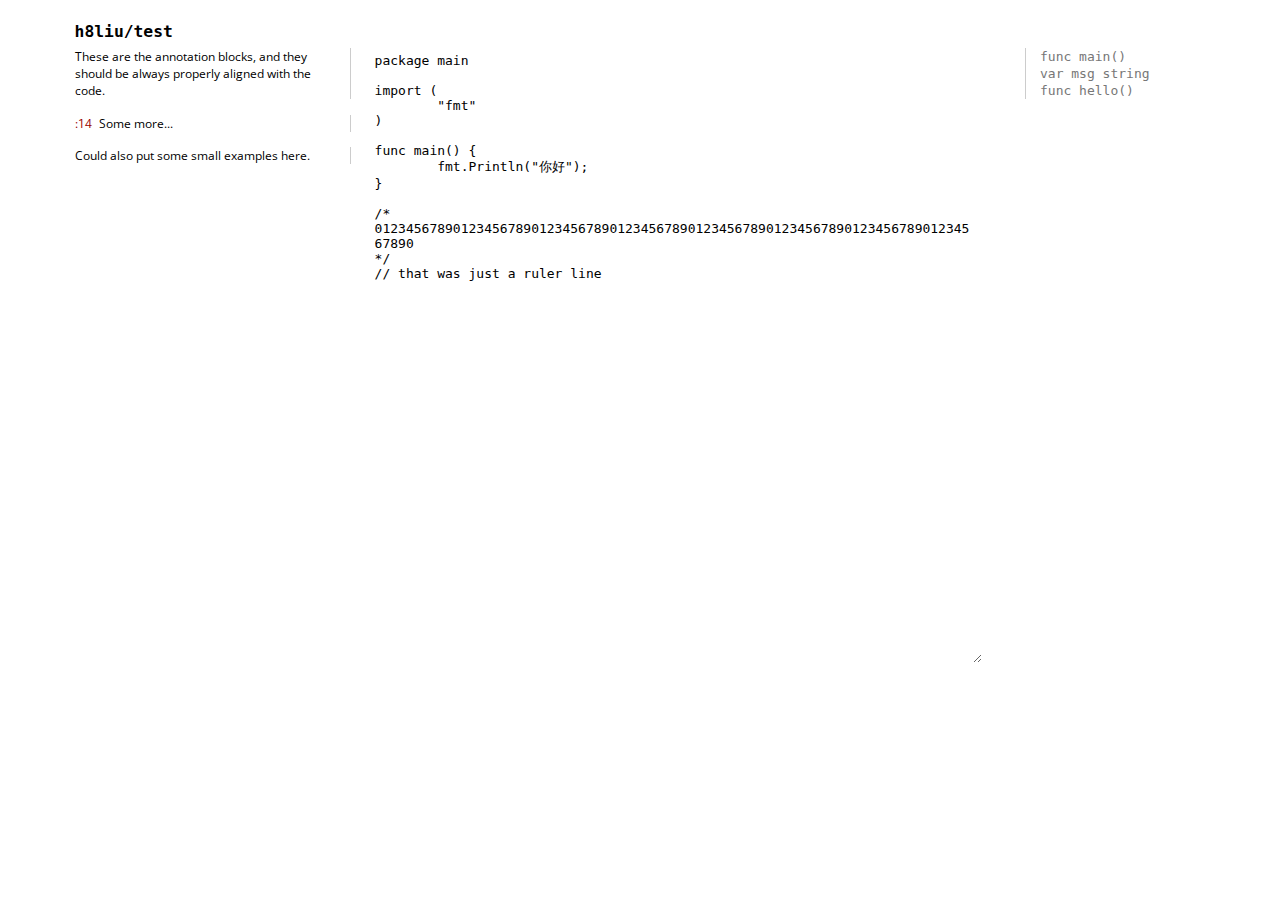
<file: www/index.html>
<!DOCTYPE html>
<html>
<head>
	<meta charset="utf-8">
	<link rel="stylesheet" type="text/css" href="style.css">
	<title>Codelet</title>
</head>
<body><div id="body">
<div id="title">
	<h1><code>h8liu/test</code></h1>
</div>
<div id="annotate">
<div class="anno">
	These are the annotation blocks, and they should be always properly
	aligned with the code.
</div>
<div class="anno">
    <span class="line">:14</span> Some more...
</div>
<div class="anno">
    Could also put some small examples here.
</div>
</div>
<div id="ref">
	<!-- <div class="package"><code class="package">h8liu/test</code></div> -->
	<ul class="ref">
		<li><code>func main()</code></li>
		<li><code>var msg string</code></li>
		<li><code>func hello()</code></li>
	</ul>
</div>
<div id="main"><textarea id="code">package main

import (
	"fmt"
)

func main() {
	fmt.Println("你好");
}

/*
012345678901234567890123456789012345678901234567890123456789012345678901234567890
*/
// that was just a ruler line
</textarea>
</div>
</div></body>
</html>
</file>
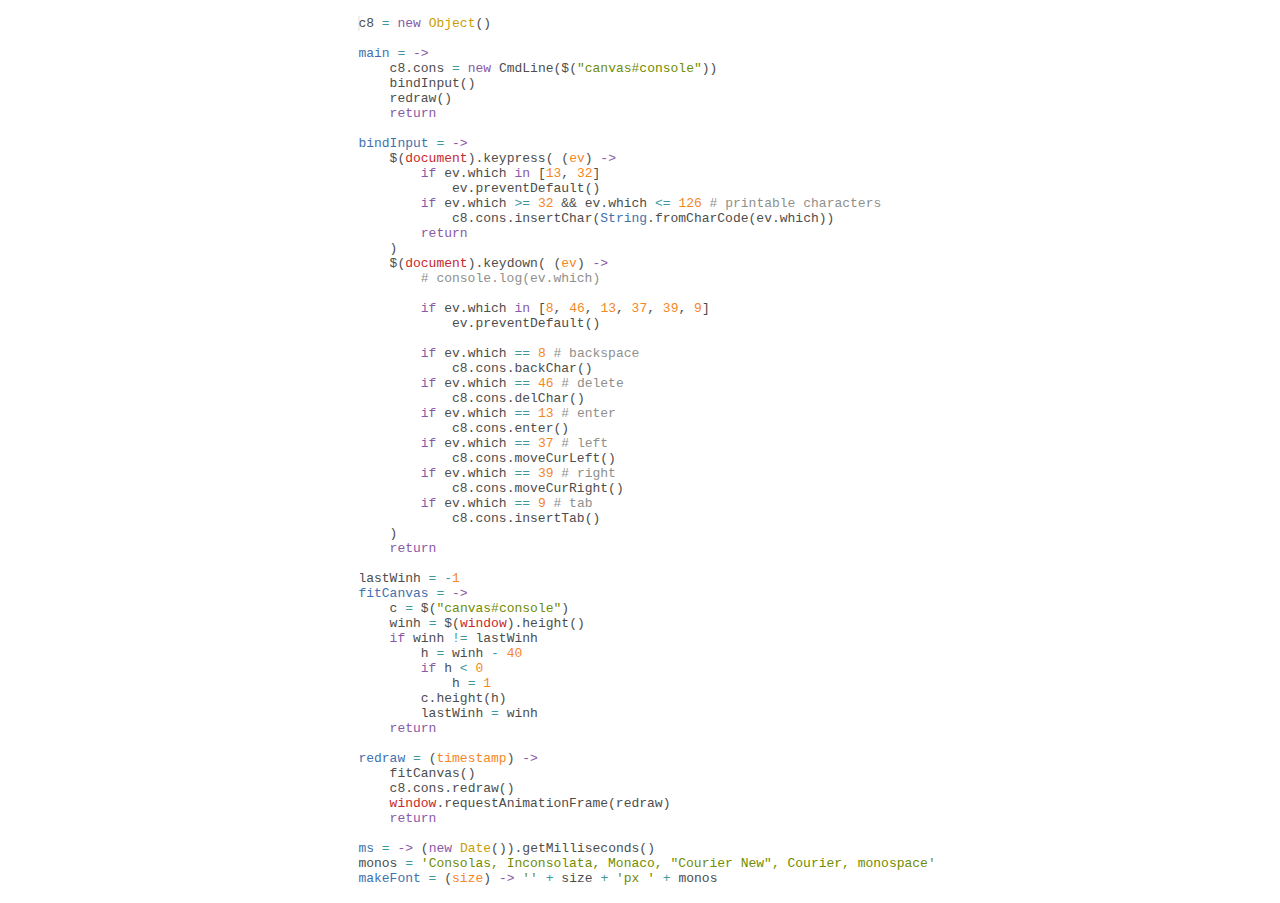
<file: www/coffeeblog/index.html>
<!DOCTYPE html>
<html>

<head>
<meta charset="utf-8">
<title>Coffee Blog</title>
<style type="text/css" media="screen">
    body {
        margin-top: 0;
        margin-bottom: 0;
        margin-left: .1in;
        margin-right: .1in;
    } 
    #container {
        position: absolute;
        margin-left: calc(50% - .1in - 300px);
        width: 600px;
        padding: .1in;
    }
    #main {
        padding-left: .05in;
        padding-right: .05in;
        padding-top: .07in;
        padding-bottom: .07in;
        /* border-radius: 5px; */
        /* border: 1px solid #ddd; */
    }
    #editor {
        display: none;
    }
</style>
</head>

<body>
<div id="container"><div id="main">
<div id="editor">c8 = new Object()

main = -&gt;
    c8.cons = new CmdLine($(&quot;canvas#console&quot;))
    bindInput()
    redraw()
    return

bindInput = -&gt;
    $(document).keypress( (ev) -&gt;
        if ev.which in [13, 32]
            ev.preventDefault()
        if ev.which &gt;= 32 &amp;&amp; ev.which &lt;= 126 # printable characters
            c8.cons.insertChar(String.fromCharCode(ev.which))
        return
    )
    $(document).keydown( (ev) -&gt;
        # console.log(ev.which)

        if ev.which in [8, 46, 13, 37, 39, 9]
            ev.preventDefault()
        
        if ev.which == 8 # backspace
            c8.cons.backChar()
        if ev.which == 46 # delete
            c8.cons.delChar()
        if ev.which == 13 # enter
            c8.cons.enter()
        if ev.which == 37 # left
            c8.cons.moveCurLeft()
        if ev.which == 39 # right
            c8.cons.moveCurRight()
        if ev.which == 9 # tab
            c8.cons.insertTab()
    )
    return

lastWinh = -1
fitCanvas = -&gt;
    c = $(&quot;canvas#console&quot;)
    winh = $(window).height()
    if winh != lastWinh
        h = winh - 40
        if h &lt; 0
            h = 1
        c.height(h)
        lastWinh = winh
    return

redraw = (timestamp) -&gt;
    fitCanvas()
    c8.cons.redraw()
    window.requestAnimationFrame(redraw)
    return

ms = -&gt; (new Date()).getMilliseconds()
monos = 'Consolas, Inconsolata, Monaco, &quot;Courier New&quot;, Courier, monospace'
makeFont = (size) -&gt; '' + size + 'px ' + monos</div></div></div>

<script src="ace.js" type="text/javascript" charset="utf-8"></script>
<script src="jquery.js" type="text/javascript" charset="utf-8"></script>
<script>
    var editor = ace.edit("editor");
    editor.setTheme("ace/theme/tomorrow");
    editor.getSession().setMode("ace/mode/coffee");
    editor.renderer.setShowGutter(false);
    editor.setHighlightActiveLine(false);
    editor.setShowFoldWidgets(false);
    editor.setDisplayIndentGuides(false);
    editor.setReadOnly(false);
    editor.setOptions({
        maxLines: Infinity,
        minLines: 5,
        fontFamily: "Consolas, Inconsolata, Monaco, \"Courier New\", Courier, monospace",
        fontSize: "13px",
    });
    editor.commands.removeCommands(["gotoline", "find"]);
    $("#editor").show();
</script>
</body>

</html>
</file>
<file: www/style.css>
@import url(http://fonts.googleapis.com/css?family=Open+Sans:400italic,400);

body {
    font-family: "Open Sans", "sans-serif";
    font-size: .13in;
    padding: 0;
    margin-left: .2in;
    margin-right: .2in;
    margin-top: .1in;
}

div#body {
	width: 1150px;
	margin: auto;
}

div#title {
	padding-left: .1in;
	padding-right: .1in;
}

div#title h1 {
	margin: 0;
	padding: 0;
}

div#title h1 code {
	margin: 0;
	font-size: .17in;
}

div#title span.package {
	color: #666;
}

div#annotate {
	float: left;
	width: 300px;
}

div.anno {
	padding-left: .1in;
	padding-right: .1in;
	margin-right: .15in;
	margin-top: .05in;
	margin-bottom: .16in;
	border-right: 1px solid #ccc;
}

div.anno span.line {
    color: #900;
    padding-right: .05in;
}

div#main {
	margin-left: 300px;
	width: 600px;
}

div#ref {
	width: 200px;
	float: right;
}

textarea#code {
    width: 598px;
    border: 0;
    outline: none;
    min-height: 600px;
	font-family: "Consolas", "monospace";
	font-size: 13px;
	color: #000;
	/* background: #fcfcfc; */
    /* border-radius: 5px; */
    /* border: 1px solid #ccc; */
	padding: .1in;
	margin: 0;
	padding-left: .1in;
	padding-right: .1in;
}

code {
	font-family: "Consolas", "monospace";
	font-size: 13px;
}

div#ref {
	color: #777;
}

div#ref div.package {
    padding-top: .1in;
}

div#ref code.package {
	color: #555;
    padding-left: .1in;
}

div#ref ul.ref {
	list-style: none;
	margin-left: .1in;
	margin-right: .1in;
	margin-top: .05in;
	margin-bottom: .1in;
	padding: 0;
	padding-left: .15in;

	border-left: 1px solid #ccc;

}
</file>
